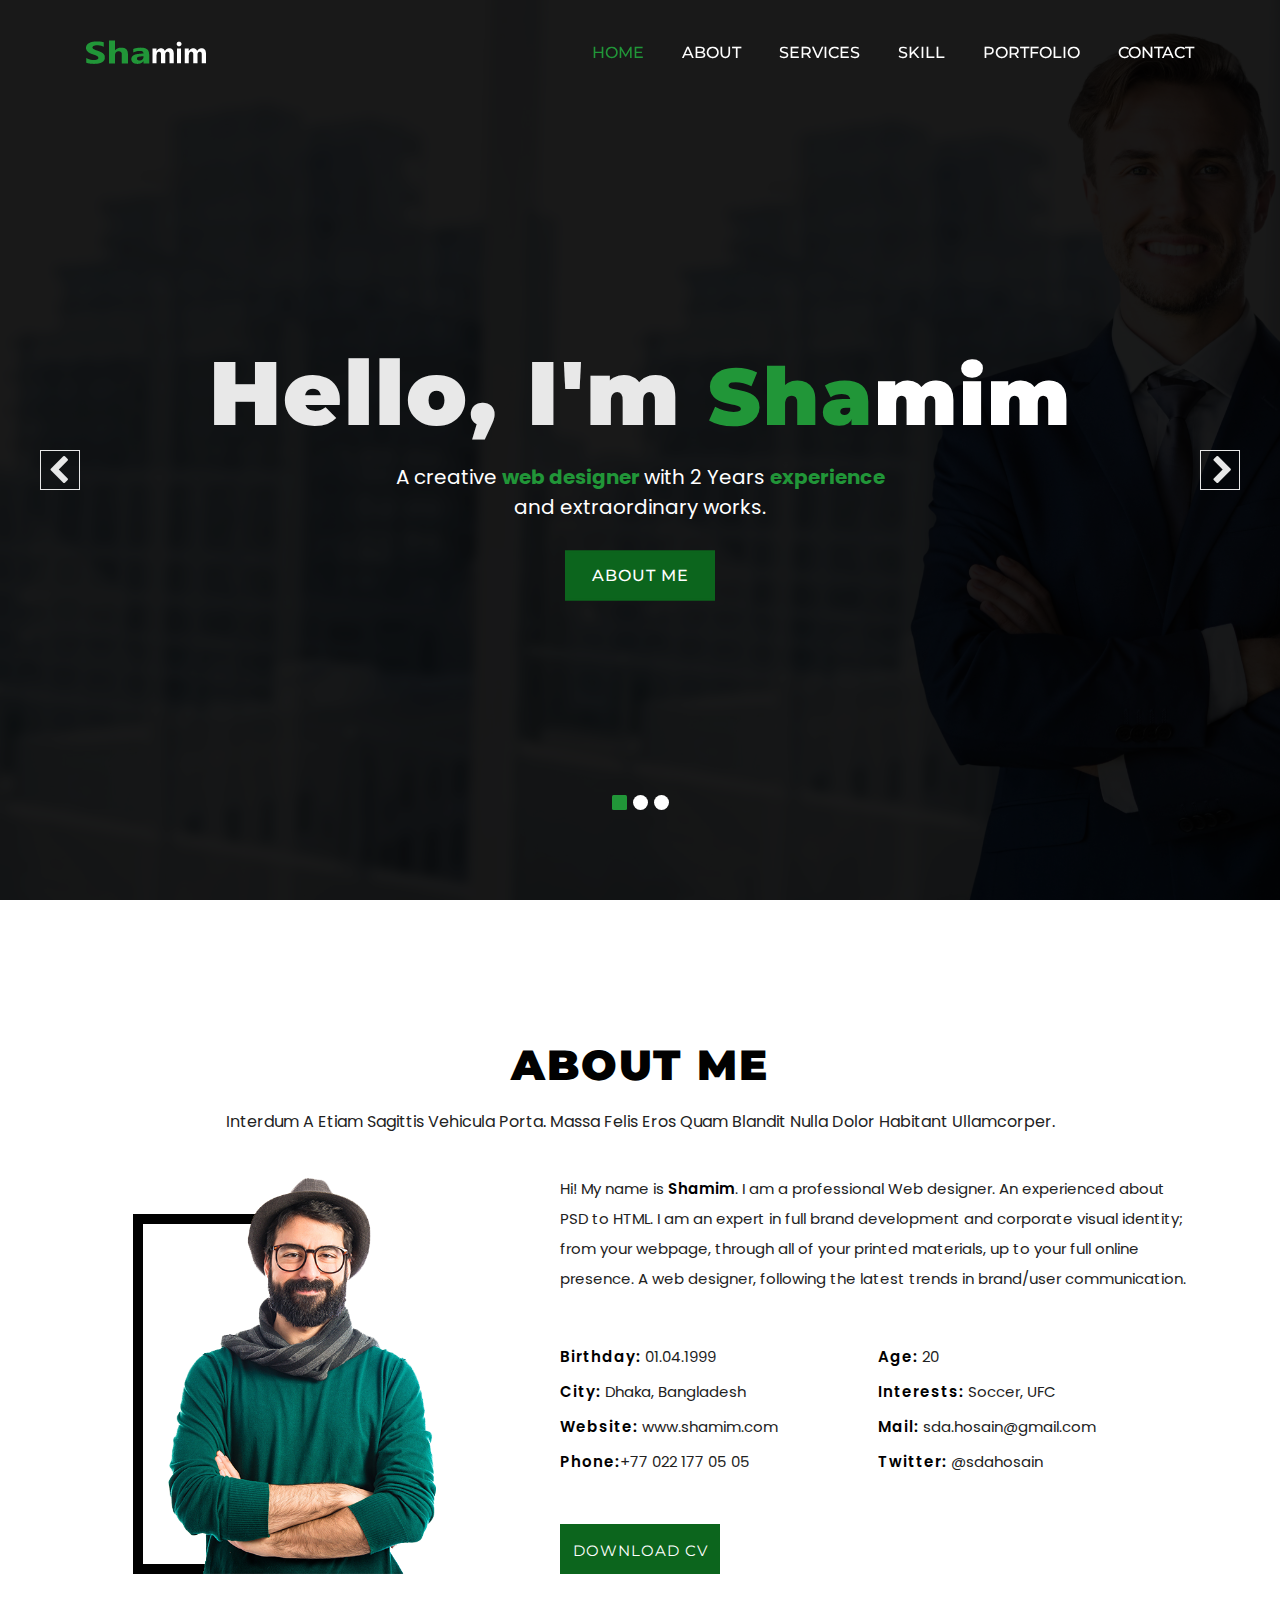
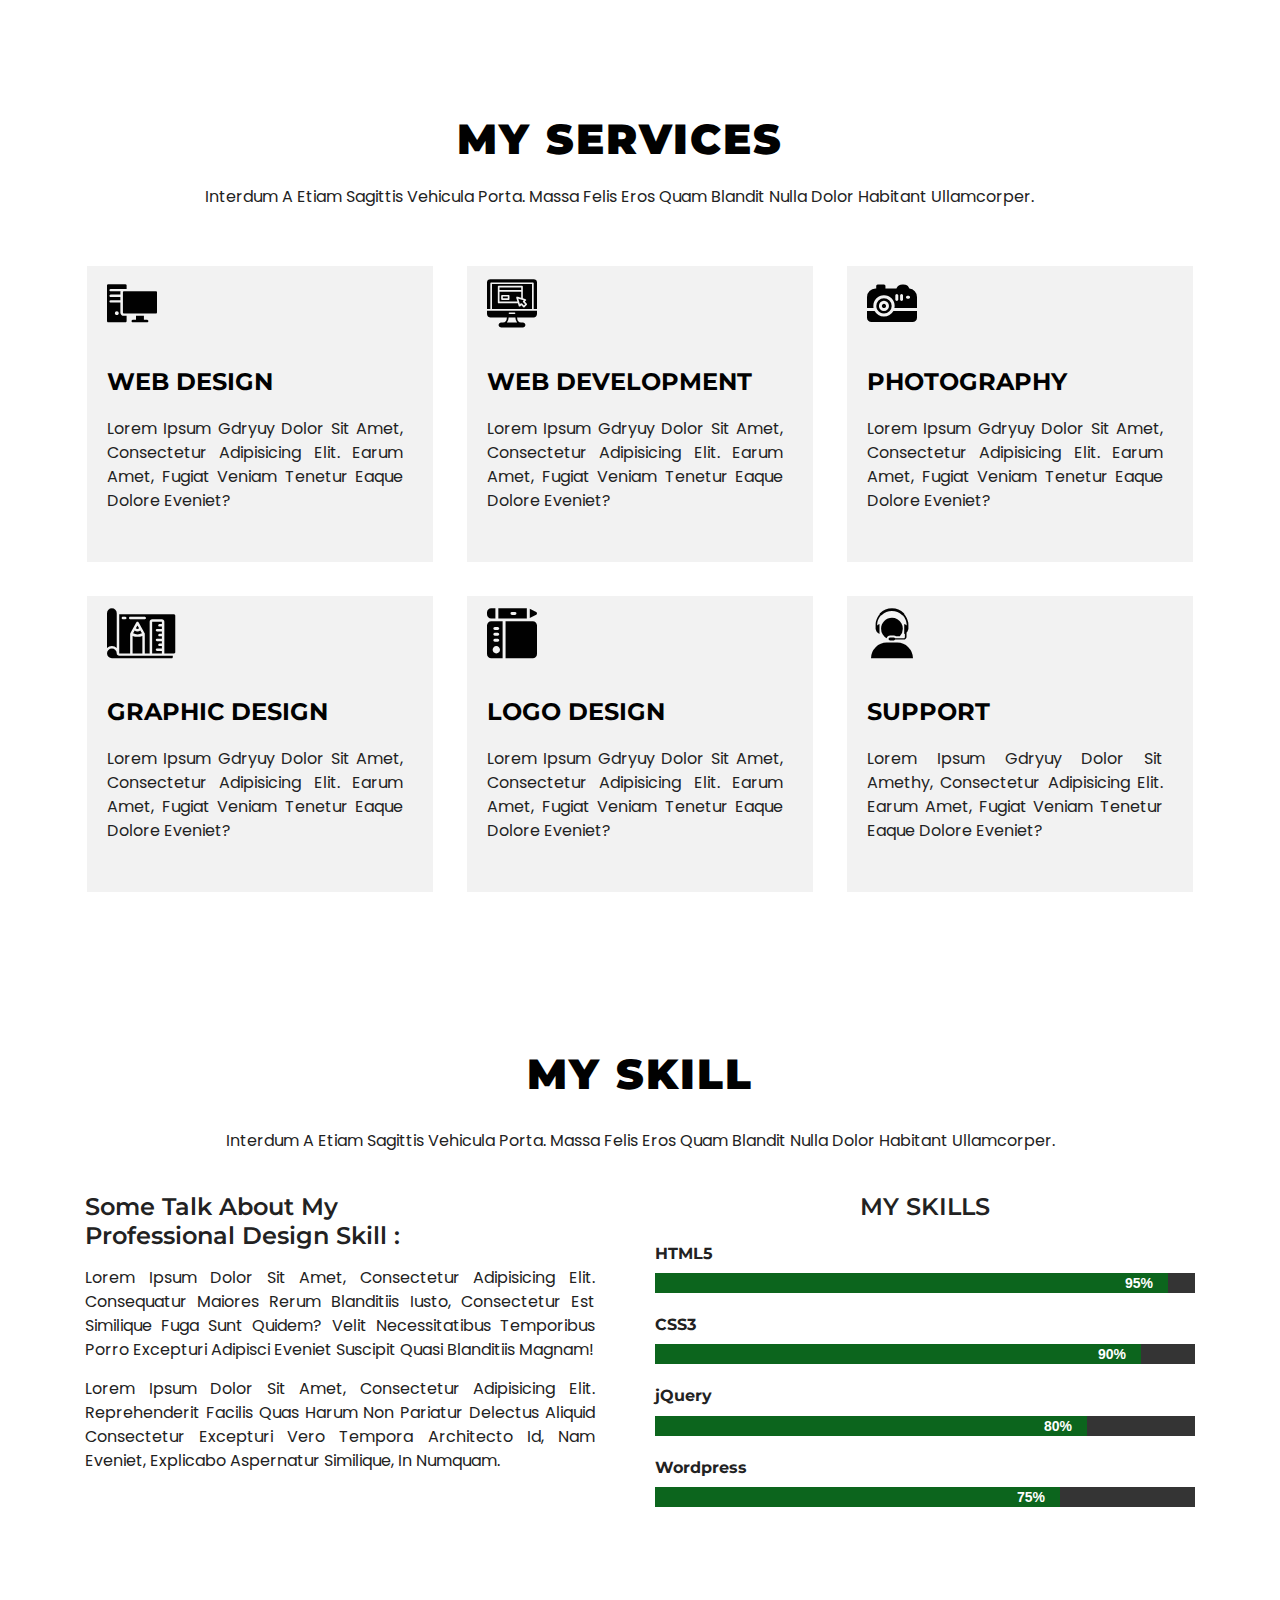
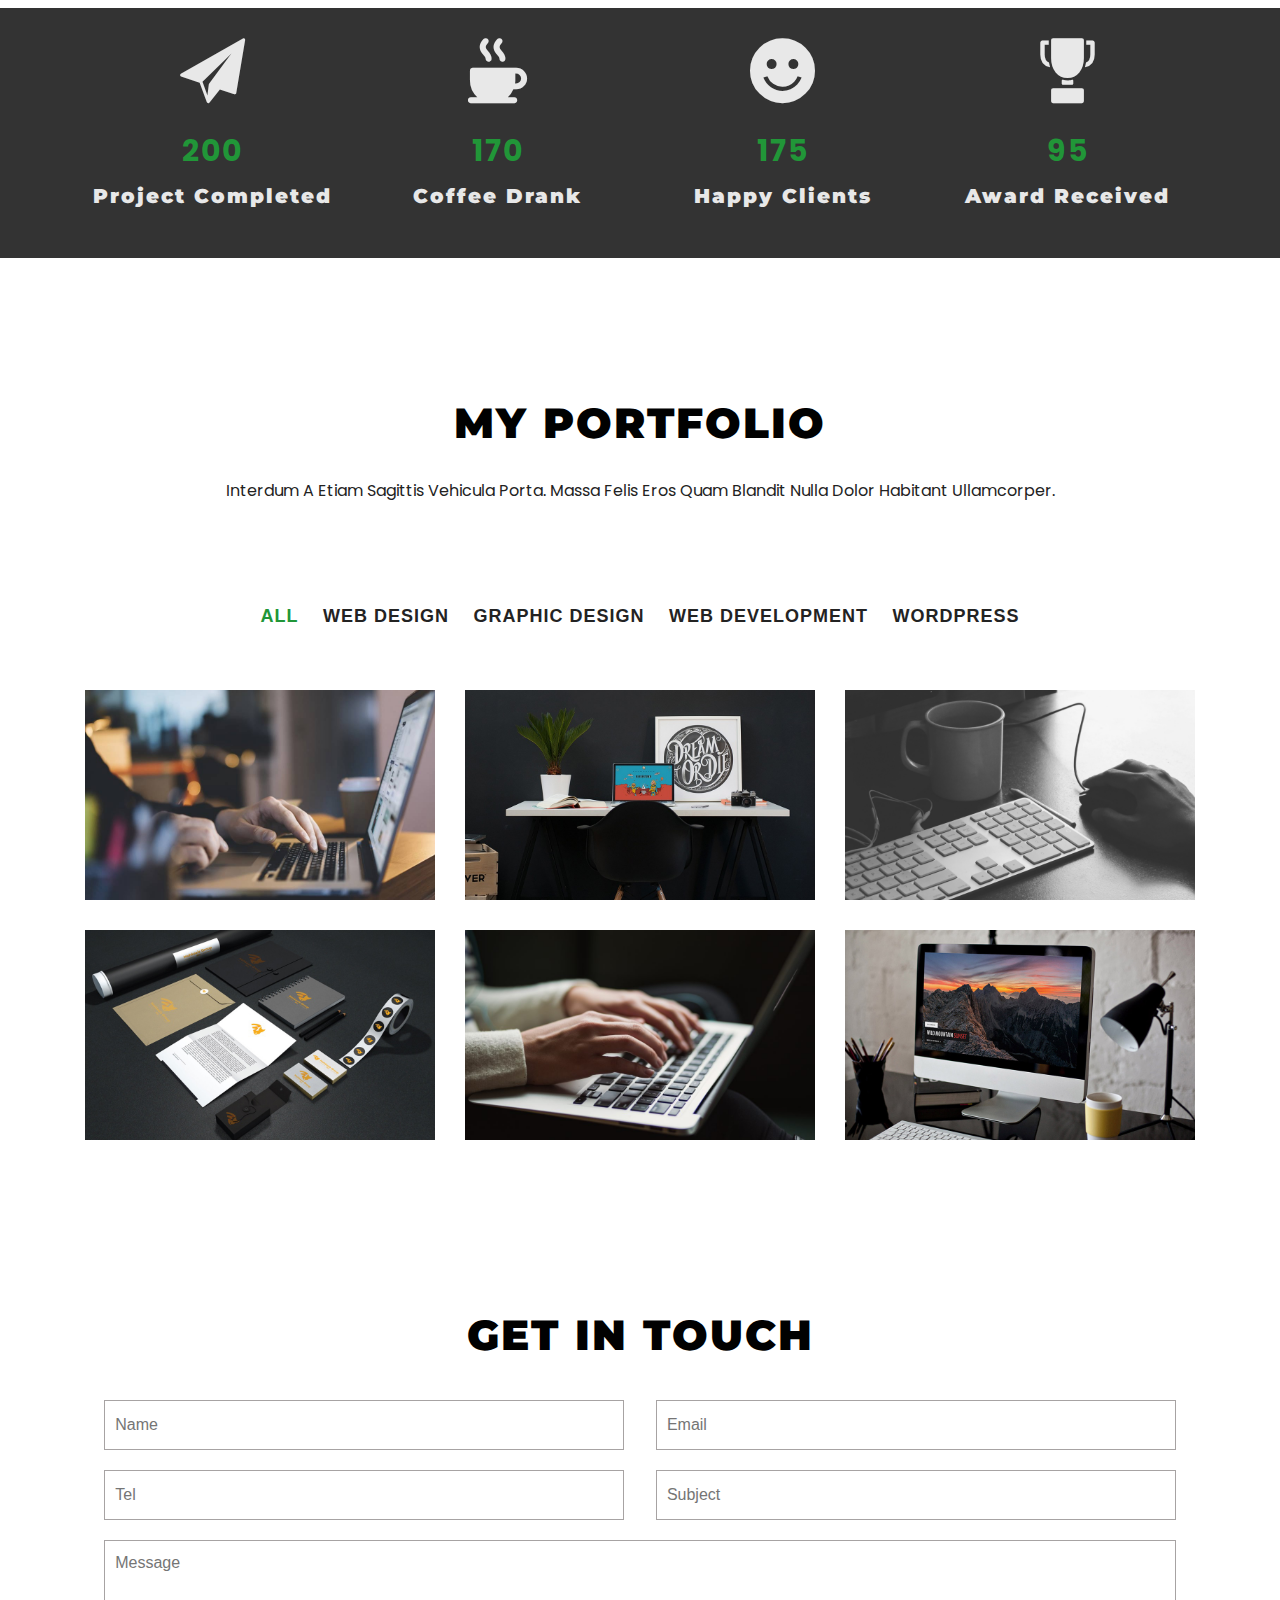
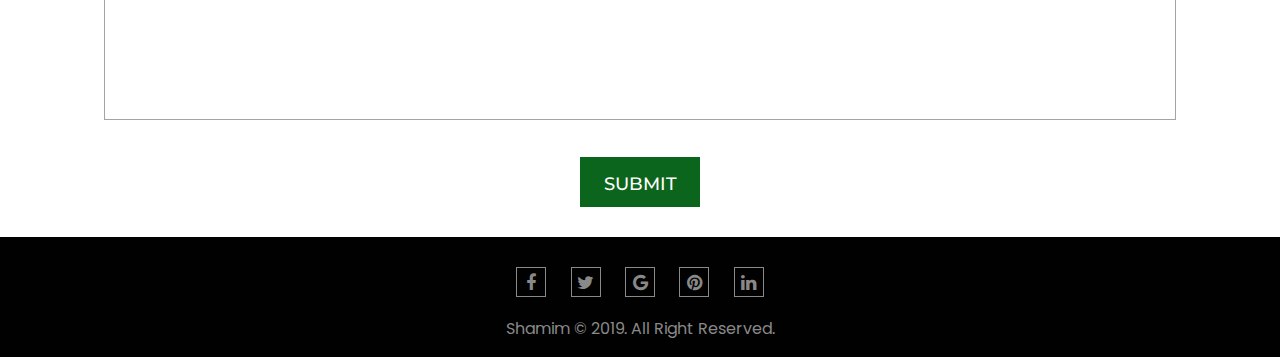
<file: index.html>
<!DOCTYPE html>
<html lang="en">
<head>
    <meta charset="UTF-8">
    <meta name="viewport" content="width=device-width, initial-scale=1, shrink-to-fit=no">
    <title>Shamim - A Personal Portfolio Template</title>
    <link rel="stylesheet" href="css/font-awesome.min.css">
    <link href="https://fonts.googleapis.com/css?family=Montserrat|Poppins:300,400,500,600,700,800,900" rel="stylesheet">
    <link rel="stylesheet" href="css/bootstrap.min.css">
    <link rel="icon" href="images/sectigo_logo_mark_color.png">
    <link rel="stylesheet" href="css/slick.css">
    <link rel="stylesheet" href="fonts/font/flaticon.css">
    <link rel="stylesheet" href="css/animate.min.css">
    <link rel="stylesheet" href="css/style.css">
</head>
<body>
<!-- preloader -->
    <div id="loader">
        <div class="loading"></div>
    </div>
<!-- preloader -->
<!-- header part start here -->
<!-- menu part start here -->
    <header id="home">
       <div class="navigation">
           <div class="container">
               <div class="row">
                   <div class="col-lg-12 col-md-12 col-sm-12 col-12">
                       <div class="menu">
                           <nav class="navbar navbar-expand-lg navbar-light">
                              <a class="navbar-brand" href="file:///E:/Personal%20Portfolio/index.html">
                              <img src="images/logo.png" class="img-fluid" alt=""></a>
                              <button class="navbar-toggler" type="button" data-toggle="collapse" data-target="#navbarNav" aria-controls="navbarNav" aria-expanded="false" aria-label="Toggle navigation">
                                <span class="icon_class fa fa-bars"></span>
                              </button>
                              <div class="collapse navbar-collapse" id="navbarNav">
                                <ul class="navbar-nav ml-auto">
                                  <li class="nav-item active">
                                    <a class="nav-link active" href="#home">Home</a>
                                  </li>
                                  <li class="nav-item">
                                    <a class="nav-link" href="#about">About</a>
                                  </li>
                                  <li class="nav-item">
                                    <a class="nav-link" href="#service">Services</a>
                                  </li>
                                  <li class="nav-item">
                                    <a class="nav-link" href="#skill">Skill</a>
                                  </li>
                                  <li class="nav-item">
                                    <a class="nav-link" href="#portfolio">Portfolio</a>
                                  </li>
                                  <li class="nav-item">
                                    <a class="nav-link" href="#contact">CONTACT</a>
                                  </li>
                                </ul>
                              </div>
                            </nav>
                       </div>
                   </div>
               </div>
           </div>
       </div>
<!--   menu part ends here   -->
<!--   banner part start here  -->
      <div class="banner">
          <div id="carouselExampleIndicators" class="carousel slide" data-ride="carousel">
          <ol class="carousel-indicators">
            <li data-target="#carouselExampleIndicators" data-slide-to="0" class="active"></li>
            <li data-target="#carouselExampleIndicators" data-slide-to="1"></li>
            <li data-target="#carouselExampleIndicators" data-slide-to="2"></li>
          </ol>
          <div class="carousel-inner">
            <a class="carousel-control-prev fa fa-chevron-left" href="#carouselExampleIndicators" role="button" data-slide="prev">
              <span class="sr-only">Previous</span>
            </a>
            <a class="carousel-control-next fa fa-chevron-right" href="#carouselExampleIndicators" role="button" data-slide="next">
              <span class="sr-only">Next</span>
            </a>
            <div class="carousel-item first_bg active">
                <div class="overlay">
                    <div class="container">
                        <div class="row">
                            <div class="col-lg-12 col-md-12 col-sm-12 col-12 text-center animated wow fadeInDown slow">
                                <h2>Hello, I'm<span class="one"> Sha</span><span class="two">mim</span></h2>
                                <p>A creative <span class="one">web designer </span>with 2 Years <span class="one">experience</span>  <br>and extraordinary works.</p>
                                <h3><a href="#about">About Me</a></h3>
                            </div>
                        </div>
                    </div>
                </div>
            </div>
            <div class="carousel-item seceond_bg">
                <div class="overlay">
                    <div class="container">
                        <div class="row">
                            <div class="col-lg-12 col-md-12 col-sm-12 col-12 text-center animated wow fadeInDown slow">
                                <h2>Hello, I'm<span class="one"> Sha</span><span class="two">mim</span></h2>
                                <p>A creative <span class="one">web designer </span>with 2 Years <span class="one">experience</span> <br>and extraordinary works.</p>
                                <h3><a href="#about">About Me</a></h3>
                            </div>
                        </div>
                    </div>
                </div>
            </div>
            <div class="carousel-item third_bg">
                <div class="overlay">
                    <div class="container">
                        <div class="row">
                            <div class="col-lg-12 col-md-12 col-sm-12 col-12 text-center animated wow fadeInDown slow">
                                <h2>Hello, I'm<span class="one"> Sha</span><span class="two">mim</span></h2>
                                <p>A creative <span class="one">web designer </span>with 2 Years <span class="one">experience</span> <br>and extraordinary works.</p>
                                <h3><a href="#about">About Me</a></h3>
                            </div>
                        </div>
                    </div>
                </div>
            </div>
          </div>
        </div>
      </div>
   </header>
<!--   banner part ends here  -->
<!--   about part start here   -->
    <section id="about">
        <div class="container">
            <div class="row">
               <div class="col-lg-12 col-md-12 col-sm-12 col-12 text-center about_name">
                    <h2>About Me</h2>
                    <p>Interdum a etiam sagittis vehicula porta. Massa felis eros quam blandit nulla dolor habitant Ullamcorper.</p>
                </div>
                <div class="col-lg-5 col-md-12 col-sm-12 col-12">
                    <div class="about_image text-center">
                        <img src="images/22.png" class="img-fluid" alt="">
                    </div>
                </div>
                <div class="col-lg-7 col-md-12 col-sm-12 col-12">
                    <div class="about_content">
                        <div class="about_describe">
                            <p>Hi! My name is <span>Shamim</span>. I am a professional Web designer. An experienced about PSD to HTML. I am an expert in full brand development and corporate visual identity; from your webpage, through all of your printed materials, up to your full online presence. A web designer, following the latest trends in brand/user communication.</p>
                        </div>
                        <div class="about_address">
                            <div class="address_one">
                                <ul>
                                    <li><span>Birthday:</span> 01.04.1999</li>
                                    <li><span>City:</span> Dhaka, Bangladesh</li>
                                    <li><span>Website:</span> www.shamim.com</li>
                                    <li><span>Phone:</span>+77 022 177 05 05</li>
                                </ul>
                            </div>
                            <div class="address_two">
                                <ul>
                                    <li><span>Age:</span> 20</li>
                                    <li><span>Interests:</span> Soccer, UFC</li>
                                    <li><span>Mail:</span> sda.hosain@gmail.com</li>
                                    <li><span>Twitter:</span> @sdahosain</li>
                                </ul>
                            </div>
                        </div>
                        <div class="about_cv">
                            <div class="cariculum text-center">
                                <h1>Download CV</h1>
                            </div>
                        </div>
                    </div>
                </div>
            </div>
        </div>
    </section>
<!--   about part ends here   -->
<!--   services part start here  -->
    <section id="service">
            <div class="container">
                <div class="row">
                    <div class="top">
                        <div class="col-lg-12 col-md-12 col-sm-12 col-12 text-center">
                            <h2>My Services</h2>
                            <p>Interdum a etiam sagittis vehicula porta. Massa felis eros quam blandit nulla dolor habitant Ullamcorper.</p>
                        </div>
                    </div>
                </div>
                    <div class="service_div">
                        <div class="row">
                            <div class="col-lg-4 col-md-4 col-sm-6 col-12 p-0">
                                <div class="service_images">
                                    <i class="flaticon-pc"></i>
                                    <h3>Web Design</h3>
                                    <p class="text-justify">Lorem ipsum gdryuy dolor sit amet, consectetur adipisicing elit. Earum amet, fugiat veniam tenetur eaque dolore eveniet?</p>
                                </div>
                            </div>
                            <div class="col-lg-4 col-md-4 col-sm-6 col-12 p-0">
                                <div class="service_images">
                                    <i class="flaticon-monitor"></i>
                                    <h3>Web Development</h3>
                                    <p class="text-justify">Lorem ipsum gdryuy dolor sit amet, consectetur adipisicing elit. Earum amet, fugiat veniam tenetur eaque dolore eveniet?</p>
                                </div>
                            </div>
                            <div class="col-lg-4 col-md-4 col-sm-6 col-12 p-0">
                                <div class="service_images">
                                    <i class="flaticon-camera"></i>
                                    <h3>Photography</h3>
                                    <p class="text-justify">Lorem ipsum gdryuy dolor sit amet, consectetur adipisicing elit. Earum amet, fugiat veniam tenetur eaque dolore eveniet?</p>
                                </div>
                            </div>
                            <div class="col-lg-4 col-md-4 col-sm-6 col-12 p-0">
                                <div class="service_images">
                                    <i class="flaticon-blueprint"></i>
                                    <h3>Graphic Design</h3>
                                    <p class="text-justify">Lorem ipsum gdryuy dolor sit amet, consectetur adipisicing elit. Earum amet, fugiat veniam tenetur eaque dolore eveniet?</p>
                                </div>
                            </div>
                            <div class="col-lg-4 col-md-4 col-sm-6 col-12 p-0">
                                <div class="service_images">
                                    <i class="flaticon-wacom"></i>
                                    <h3>Logo Design</h3>
                                    <p class="text-justify">Lorem ipsum gdryuy dolor sit amet, consectetur adipisicing elit. Earum amet, fugiat veniam tenetur eaque dolore eveniet?</p>
                                </div>
                            </div>
                            <div class="col-lg-4 col-md-4 col-sm-6 col-12 p-0">
                                <div class="service_images">
                                    <i class="flaticon-support"></i>
                                    <h3>Support</h3>
                                    <p class="text-justify">Lorem ipsum gdryuy dolor sit amethy, consectetur adipisicing elit. Earum amet, fugiat veniam tenetur eaque dolore eveniet?</p>
                                </div>
                            </div>
                        </div>
                    </div>
                </div>
    </section>
<!--   services part ends here  -->
<!--   skill part start here  -->
    <section id="skill">
        <div class="container">
          <div class="row">
              <div class="col-lg-12 col-md-12 col-sm-12 col-12 text-center">
                  <div class="skill_text">
                      <h2>My Skill</h2>
                      <p>Interdum a etiam sagittis vehicula porta. Massa felis eros quam blandit nulla dolor habitant Ullamcorper.</p>
                  </div>
              </div>
              <div class="col-lg-6 col-md-6 col-sm-6 col-12">
                  <div class="skill_content">
                      <h3>Some talk about my <br> professional design skill :</h3>
                      <p class="text-justify">Lorem ipsum dolor sit amet, consectetur adipisicing elit. Consequatur maiores rerum blanditiis iusto, consectetur est similique fuga sunt quidem? Velit necessitatibus temporibus porro excepturi adipisci eveniet suscipit quasi blanditiis magnam!</p>
                      <p class="text-justify">Lorem ipsum dolor sit amet, consectetur adipisicing elit. Reprehenderit facilis quas harum non pariatur delectus aliquid consectetur excepturi vero tempora architecto id, nam eveniet, explicabo aspernatur similique, in numquam.</p>
                  </div>
              </div>
              <div class="col-lg-6 col-md-6 col-sm-6 col-12">
                  <div class="my_skill">
                      <div id="SkillBox">
                      <h3 class="text-center">My Skills</h3>
                      <h1>HTML5</h1>
                      <div class="SkillBar">
                        <div id="Skill-HTML"> 
                          <span class="PercentText ">95%</span>
                        </div>
                      </div>
                        <h1>CSS3</h1>
                      <div class="SkillBar">
                        <div id="Skill-CSS">
                          
                          <span class="PercentText ">90%</span>
                        </div>
                      </div>
                        <h1>jQuery</h1>
                      <div class="SkillBar">
                        <div id="Skill-jQuery">
                          <span class="PercentText ">80%</span>
                        </div>
                      </div>
                        <h1>Wordpress</h1>
                        <div class="SkillBar">
                        <div id="Skill-PHP">
                          <span class="PercentText ">75%</span>
                        </div>
                      </div>
                    </div>
                  </div>
              </div>
          </div>
      </div>
            <div class="counter_bg">
                <div class="overlay">
                    <div class="container">
                        <div class="row">
                            <div class="col-lg-3 col-md-3 col-sm-3 col-6 text-center">
                                <div class="count">
                                   <i class="flaticon-origami"></i>
                                    <h4 class="counter">200</h4>
                                    <h3>Project Completed</h3>
                                </div>
                            </div>
                            <div class="col-lg-3 col-md-3 col-sm-3 col-6 text-center">
                                <div class="count">
                                    <i class="flaticon-coffee"></i>
                                    <h4 class="counter">170</h4>
                                    <h3>Coffee Drank</h3>
                                </div>
                            </div>
                            <div class="col-lg-3 col-md-3 col-sm-3 col-6 text-center">
                                <div class="count">
                                  <i class="flaticon-smiley"></i>
                                    <h4 class="counter">175</h4>
                                    <h3>Happy Clients</h3>
                                </div>
                            </div>
                            <div class="col-lg-3 col-md-3 col-sm-3 col-6 text-center">
                                <div class="count">
                                   <i class="flaticon-trophy"></i>
                                    <h4 class="counter">95</h4>
                                    <h3>Award Received</h3>
                                </div>
                            </div>
                        </div>
                    </div>
                </div>
            </div>
    </section>
<!--   skill part ends here  -->
<!--   portfolio part start here  -->
    <section id="portfolio">
      <div class="container">
          <div class="row">
              <div class="col-lg-12 col-md-12 col-sm-12 col-12 text-center">
                  <h2>My portfolio</h2>
                  <p>Interdum a etiam sagittis vehicula porta. Massa felis eros quam blandit nulla dolor habitant Ullamcorper.</p>
              </div>
          </div>
      </div>
       <div class="buttons">
        <button type="button" class="content_one active" data-filter="all">All</button>
        <button type="button" class="content_two" data-filter=".w-des">Web Design</button>
        <button type="button" class="content_three" data-filter=".g-des">Graphic Design</button>
        <button type="button" class="content_four" data-filter=".w-dev">Web Development</button>
        <button type="button" class="content_five" data-filter=".w-word">Wordpress</button>
       </div>
        <div class="container">
            <div class="row">
                <div class="col-lg-4 col-md-4 col-sm-6 col-12 mix w-des w-word">
                    <div class="filter_overlay">
                        <img src="images/7.jpg" class="img-fluid" alt="image">
                        <div class="overlay text-center">
                            <a href="#"><i class="fa fa-plus"></i></a>
                            <h3>Web Development, Wordpress</h3>
                        </div>
                    </div>
                </div>
                <div class="col-lg-4 col-md-4 col-sm-6 col-12 mix g-des w-word">
                    <div class="filter_overlay">
                        <img src="images/6.jpg" class="img-fluid" alt="image">
                        <div class="overlay text-center">
                            <a href="#"><i class="fa fa-plus"></i></a>
                            <h3>Web Design, Wordpress</h3>
                        </div>
                    </div>
                </div>
                <div class="col-lg-4 col-md-4 col-sm-6 col-12 mix w-dev w-des">
                    <div class="filter_overlay">
                        <img src="images/5.jpg" class="img-fluid" alt="image">
                        <div class="overlay text-center">
                            <a href="#"><i class="fa fa-plus"></i></a>
                            <h3>Web Development, Web Design</h3>
                        </div>
                    </div>
                </div>
                <div class="col-lg-4 col-md-4 col-sm-6 col-12 mix w-word g-des">
                    <div class="filter_overlay">
                        <img src="images/3.jpg" class="img-fluid" alt="image">
                        <div class="overlay text-center">
                            <a href="#"><i class="fa fa-plus"></i></a>
                            <h3>Wordpress, Graphic Design</h3>
                        </div>
                    </div>
                </div>
                <div class="col-lg-4 col-md-4 col-sm-6 col-12 mix w-des w-dev">
                    <div class="filter_overlay">
                        <img src="images/4.jpg" class="img-fluid" alt="image">
                        <div class="overlay text-center">
                            <a href="#"><i class="fa fa-plus"></i></a>
                            <h3>Web Design, Web Development</h3>
                        </div>
                    </div>
                </div>
                <div class="col-lg-4 col-md-4 col-sm-6 col-12 mix g-des w-des w-word">
                    <div class="filter_overlay">
                        <img src="images/2.jpg" class="img-fluid" alt="image">
                        <div class="overlay text-center">
                            <a href="#"><i class="fa fa-plus"></i></a>
                            <h3>Graphic Design, Web Design, Wordpress</h3>
                        </div>
                    </div>
                </div>
            </div>
        </div>
    </section>
<!--   portfolio part ends here  -->
<!--   contact part start here  -->
    <section id="contact">
        <div class="container">
            <div class="row">    
                <div class="col-lg-12 col-md-12 col-sm-12 col-12 text-center">
                    <div class="contact_text">
                        <h2>get in touch</h2>
                    </div>
                </div>
                <div class="form_part">
                    <form action="" method="">
                        <div class="form_left">
                            <input type="text" placeholder="Name" required>
                        </div>
                        <div class="form_right">
                            <input type="email" placeholder="Email" required>
                        </div>
                        <div class="form_left">
                            <input type="number" placeholder="Tel" required>
                        </div>
                        <div class="form_right">
                            <input type="text" placeholder="Subject" required>
                        </div>
                        <div class="form_all">
                            <textarea placeholder="Message"></textarea>
                        </div>
                        <div class="submit-button">
                        <button>Submit</button>
                        </div>
                    </form>
                </div>
            </div>
        </div>
    </section>
<!--   contact part ends here  -->
<!--   footer part start here  -->
    <section id="footer">
        <div class="contact_icon">
            <div class="container">
                <div class="row">
                    <div class="col-lg-12 col-md-12 col-sm-12 col-12 text-center">
                        <div class="icon">
                            <a href="#"><i class="fa fa-facebook"></i></a>
                            <a href="#"><i class="fa fa-twitter"></i></a>
                            <a href="#"><i class="fa fa-google"></i></a>
                            <a href="#"><i class="fa fa-pinterest"></i></a>
                            <a href="#"><i class="fa fa-linkedin"></i></a>
                            <p>Shamim © 2019. All Right Reserved.</p>
                        </div>
                    </div>
                </div>
            </div>
        </div>
</section>
<!--   footer part ends here  -->
<!--   top_button part start here  -->
    <span class="top_to"><i class="fa fa-arrow-up" aria-hidden="true"></i></span>
<!--   top_button part ends here  -->   
    
    <script src="js/jquery-1.12.4.min.js"></script>
    <script src="js/bootstrap.min.js"></script>
    <script src="js/slick.min.js"></script>
    <script src="js/mixitup.min.js"></script>
    <script src="js/waypoints.min.js"></script>
    <script src="js/jquery.counterup.min.js"></script>
    <script src="js/wow.min.js"></script>
    <script src="js/custom.js"></script>
</body>
</html>
</file>
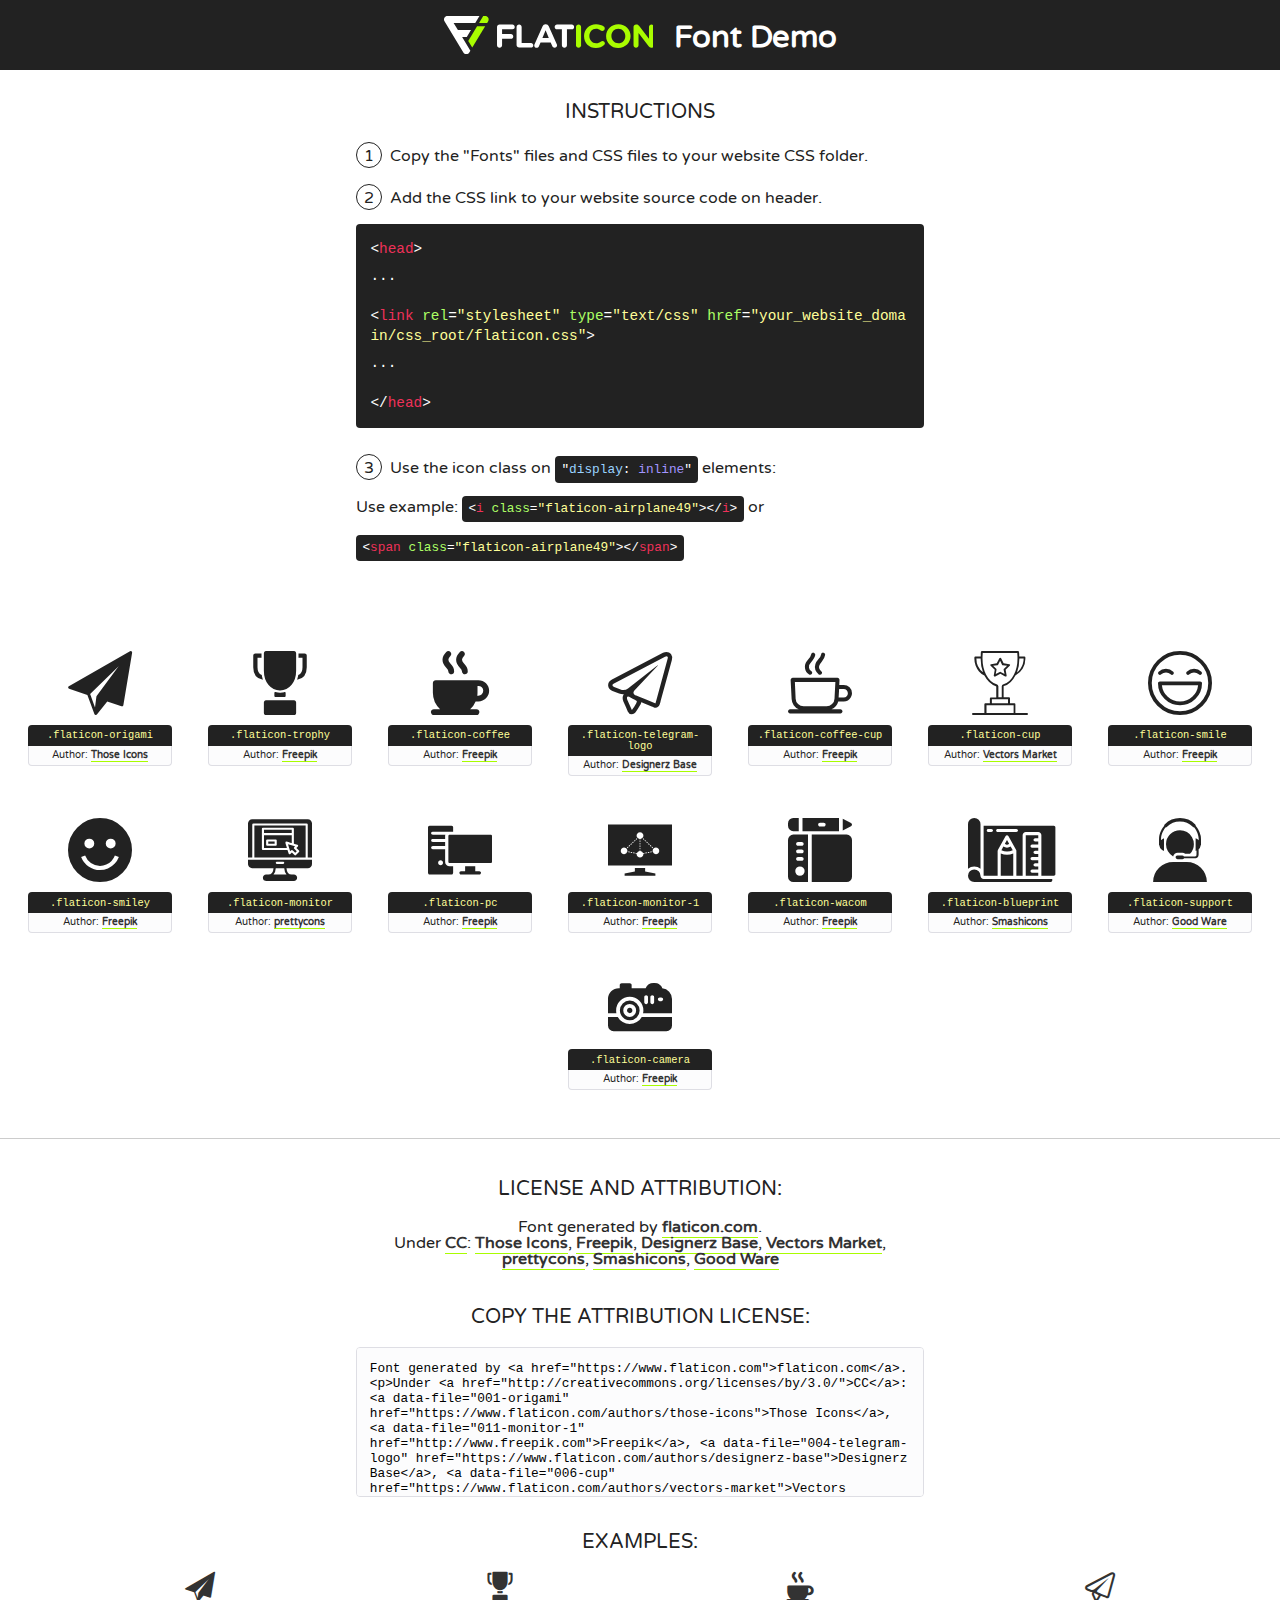
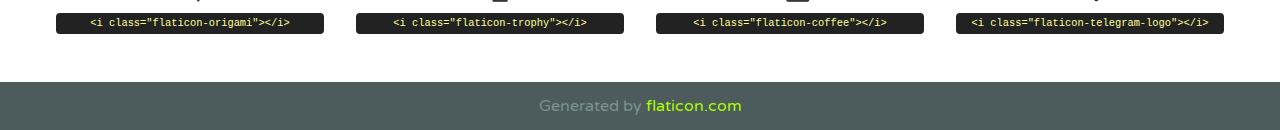
<file: fonts/font/flaticon.html>
<!DOCTYPE html>
<!--
  Flaticon icon font: Flaticon
  Creation date: 09/04/2019 08:56
-->
<html>
<!DOCTYPE html>
<html>

<head>
    <title>Flaticon WebFont</title>
    <link href="http://fonts.googleapis.com/css?family=Varela+Round" rel="stylesheet" type="text/css" />
    <link rel="stylesheet" type="text/css" href="flaticon.css">
    <meta charset="UTF-8">
    <style>
    html, body, div, span, applet, object, iframe,
    h1, h2, h3, h4, h5, h6, p, blockquote, pre,
    a, abbr, acronym, address, big, cite, code,
    del, dfn, em, img, ins, kbd, q, s, samp,
    small, strike, strong, sub, sup, tt, var,
    b, u, i, center,
    dl, dt, dd, ol, ul, li,
    fieldset, form, label, legend,
    table, caption, tbody, tfoot, thead, tr, th, td,
    article, aside, canvas, details, embed, 
    figure, figcaption, footer, header, hgroup, 
    menu, nav, output, ruby, section, summary,
    time, mark, audio, video {
        margin: 0;
        padding: 0;
        border: 0;
        font-size: 100%;
        font: inherit;
        vertical-align: baseline;
    }
    /* HTML5 display-role reset for older browsers */
    article, aside, details, figcaption, figure, 
    footer, header, hgroup, menu, nav, section {
        display: block;
    }
    body {
        line-height: 1;
    }
    ol, ul {
        list-style: none;
    }
    blockquote, q {
        quotes: none;
    }
    blockquote:before, blockquote:after,
    q:before, q:after {
        content: '';
        content: none;
    }
    table {
        border-collapse: collapse;
        border-spacing: 0;
    }
    body {
        font-family: 'Varela Round', Helvetica, Arial, sans-serif;
        font-size: 16px;
        color: #222;
    }
    a {
        color: #333;
        border-bottom: 1px solid #a9fd00;
        font-weight: bold;
        text-decoration: none;
    }
    * {
        -moz-box-sizing: border-box;
        -webkit-box-sizing: border-box;
        box-sizing: border-box;
        margin: 0;
        padding: 0;
    }
    [class^="flaticon-"]:before, [class*=" flaticon-"]:before, [class^="flaticon-"]:after, [class*=" flaticon-"]:after {
        font-family: Flaticon;
        font-size: 30px;
        font-style: normal;
        margin-left: 20px;
        color: #333;
    }
    .wrapper {
        max-width: 600px;
        margin: auto;
        padding: 0 1em;
    }
    .title {
        font-size: 1.25em;
        text-align: center;
        margin-bottom: 1em;
        text-transform: uppercase;
    }
    header {
        text-align: center;
        background-color: #222;
        color: #fff;
        padding: 1em;
    }
    header .logo {
        width: 210px;
        height: 38px;
        display: inline-block;
        vertical-align: middle;
        margin-right: 1em;
        border: none;
    }
    header strong {
        font-size: 1.95em;
        font-weight: bold;
        vertical-align: middle;
        margin-top: 5px;
        display: inline-block;
    }
    .demo {
        margin: 2em auto;
        line-height: 1.25em;
    }
    .demo ul li {
        margin-bottom: 1em;
    }
    .demo ul li .num {
        color: #222;
        border-radius: 20px;
        display: inline-block;
        width: 26px;
        padding: 3px;
        height: 26px;
        text-align: center;
        margin-right: 0.5em;
        border: 1px solid #222;
    }
    .demo ul li code {
        background-color: #222;
        border-radius: 4px;
        padding: 0.25em 0.5em;
        display: inline-block;
        color: #fff;
        font-family: Consolas,Monaco,Lucida Console,Liberation Mono,DejaVu Sans Mono,Bitstream Vera Sans Mono,Courier New, monospace;
        font-weight: lighter;
        margin-top: 1em;
        font-size: 0.8em;
        word-break: break-all;
    }
    .demo ul li code.big {
        padding: 1em;
        font-size: 0.9em;
    }
    .demo ul li code .red {
        color: #EF3159;
    }
    .demo ul li code .green {
        color: #ACFF65;
    }
    .demo ul li code .yellow {
        color: #FFFF99;
    }
    .demo ul li code .blue {
        color: #99D3FF;
    }
    .demo ul li code .purple {
        color: #A295FF;
    }
    .demo ul li code .dots {
        margin-top: 0.5em;
        display: block;
    }
    #glyphs {
        border-bottom: 1px solid #ccc;
        padding: 2em 0;
        text-align: center;
    }
    .glyph {
        display: inline-block;
        width: 9em;
        margin: 1em;
        text-align: center;
        vertical-align: top;
        background: #FFF;
    }
    .glyph .glyph-icon {
        padding: 10px;
        display: block;
        font-family:"Flaticon";
        font-size: 64px;
        line-height: 1;
    }
    .glyph .glyph-icon:before {
        font-size: 64px;
        color: #222;
        margin-left: 0;
    }
    .class-name {
        font-size: 0.65em;
        background-color: #222;
        color: #fff;
        border-radius: 4px 4px 0 0;
        padding: 0.5em;
        color: #FFFF99;
        font-family: Consolas,Monaco,Lucida Console,Liberation Mono,DejaVu Sans Mono,Bitstream Vera Sans Mono,Courier New, monospace;
    }
    .author-name {
        font-size: 0.6em;
        background-color: #fcfcfd;
        border: 1px solid #DEDEE4;
        border-top: 0;
        border-radius: 0 0 4px 4px;
        padding: 0.5em;
    }
    .class-name:last-child {
        font-size: 10px;
        color:#888;
    }
    .class-name:last-child a {
        font-size: 10px;
        color:#555;
    }
    .class-name:last-child a:hover {
        color:#a9fd00;
    }
    .glyph > input {
        display: block;
        width: 100px;
        margin: 5px auto;
        text-align: center;
        font-size: 12px;
        cursor: text;
    }
    .glyph > input.icon-input {
        font-family:"Flaticon";
        font-size: 16px;
        margin-bottom: 10px;
    }
    .attribution .title {
        margin-top: 2em;
    }
    .attribution textarea {
        background-color: #fcfcfd;
        padding: 1em;
        border: none;
        box-shadow: none;
        border: 1px solid #DEDEE4;
        border-radius: 4px;
        resize: none;
        width: 100%;
        height: 150px;
        font-size: 0.8em;
        font-family: Consolas,Monaco,Lucida Console,Liberation Mono,DejaVu Sans Mono,Bitstream Vera Sans Mono,Courier New, monospace;
        -webkit-appearance: none;
    }
    .iconsuse {
        margin: 2em auto;
        text-align: center;
        max-width: 1200px;
    }
    .iconsuse:after {
        content: '';
        display: table;
        clear: both;
    }
    .iconsuse .image {
        float: left;
        width: 25%;
        padding: 0 1em;
    }
    .iconsuse .image p {
        margin-bottom: 1em;
    }
    .iconsuse .image span {
        display: block;
        font-size: 0.65em;
        background-color: #222;
        color: #fff;
        border-radius: 4px;
        padding: 0.5em;
        color: #FFFF99;
        margin-top: 1em;
        font-family: Consolas,Monaco,Lucida Console,Liberation Mono,DejaVu Sans Mono,Bitstream Vera Sans Mono,Courier New, monospace;
    }
    #footer {
        text-align: center;
        background-color: #4C5B5C;
        color: #7c9192;
        padding: 1em;
    }
    #footer a {
        border: none;
        color: #a9fd00;
        font-weight: normal;
    }
    @media (max-width: 960px) {
        .iconsuse .image {
            width: 50%;
        }
    }
    @media (max-width: 560px) {
        .iconsuse .image {
            width: 100%;
        }
    }
    </style>
</head>

<body class="characters-off">

    <header>
        <a href="https://www.flaticon.com" target="_blank" class="logo">
            <svg version="1.1" xmlns="http://www.w3.org/2000/svg" xmlns:xlink="http://www.w3.org/1999/xlink" xmlns:a="http://ns.adobe.com/AdobeSVGViewerExtensions/3.0/" viewBox="0 0 560.875 102.036" enable-background="new 0 0 560.875 102.036" xml:space="preserve">
                <defs>
                </defs>
                <g>
                    <g class="letters">
                        <path fill="#ffffff" d="M141.596,29.675c0-3.777,2.985-6.767,6.764-6.767h34.438c3.426,0,6.15,2.728,6.15,6.15
                        c0,3.43-2.724,6.149-6.15,6.149h-27.674v13.091h23.719c3.429,0,6.151,2.724,6.151,6.15c0,3.43-2.723,6.149-6.151,6.149h-23.719
                        v17.574c0,3.773-2.986,6.761-6.764,6.761c-3.779,0-6.764-2.989-6.764-6.761V29.675z"></path>
                        <path fill="#ffffff" d="M193.844,29.149c0-3.781,2.985-6.767,6.764-6.767c3.776,0,6.763,2.985,6.763,6.767v42.957h25.039
                        c3.426,0,6.149,2.726,6.149,6.153c0,3.425-2.723,6.15-6.149,6.15h-31.802c-3.779,0-6.764-2.986-6.764-6.768V29.149z"></path>
                        <path fill="#ffffff" d="M241.891,75.71l21.438-48.407c1.492-3.341,4.215-5.357,7.906-5.357h0.792
                        c3.686,0,6.323,2.017,7.815,5.357l21.439,48.407c0.436,0.967,0.701,1.845,0.701,2.723c0,3.602-2.809,6.501-6.414,6.501
                        c-3.161,0-5.269-1.845-6.499-4.655l-4.132-9.661h-27.059l-4.301,10.102c-1.144,2.631-3.426,4.214-6.237,4.214
                        c-3.517,0-6.24-2.81-6.24-6.325C241.1,77.64,241.451,76.677,241.891,75.71z M279.932,58.666l-8.521-20.297l-8.526,20.297H279.932
                        z"></path>
                        <path fill="#ffffff" d="M314.864,35.387H301.86c-3.429,0-6.239-2.813-6.239-6.238c0-3.429,2.811-6.24,6.239-6.24h39.533
                        c3.426,0,6.237,2.811,6.237,6.24c0,3.425-2.811,6.238-6.237,6.238h-13.001v42.785c0,3.773-2.99,6.761-6.764,6.761
                        c-3.779,0-6.764-2.989-6.764-6.761V35.387z"></path>
                        <path fill="#A9FD00" d="M352.615,29.149c0-3.781,2.985-6.767,6.767-6.767c3.774,0,6.761,2.985,6.761,6.767v49.024
                        c0,3.773-2.987,6.761-6.761,6.761c-3.781,0-6.767-2.989-6.767-6.761V29.149z"></path>
                        <path fill="#A9FD00" d="M374.132,53.836v-0.179c0-17.481,13.178-31.801,32.065-31.801c9.22,0,15.459,2.458,20.557,6.238
                        c1.402,1.054,2.637,2.985,2.637,5.357c0,3.692-2.985,6.59-6.681,6.59c-1.845,0-3.071-0.702-4.044-1.319
                        c-3.776-2.813-7.729-4.393-12.562-4.393c-10.364,0-17.831,8.611-17.831,19.154v0.173c0,10.542,7.291,19.329,17.831,19.329
                        c5.715,0,9.492-1.756,13.359-4.834c1.049-0.874,2.458-1.491,4.039-1.491c3.429,0,6.325,2.813,6.325,6.236
                        c0,2.106-1.056,3.78-2.282,4.834c-5.539,4.834-12.036,7.733-21.878,7.733C387.572,85.464,374.132,71.493,374.132,53.836z"></path>
                        <path fill="#A9FD00" d="M433.009,53.836v-0.179c0-17.481,13.79-31.801,32.766-31.801c18.981,0,32.592,14.143,32.592,31.628v0.173
                        c0,17.483-13.785,31.807-32.769,31.807C446.625,85.464,433.009,71.32,433.009,53.836z M484.224,53.836v-0.179
                        c0-10.539-7.725-19.326-18.626-19.326c-10.893,0-18.449,8.611-18.449,19.154v0.173c0,10.542,7.73,19.329,18.626,19.329
                        C476.676,72.986,484.224,64.378,484.224,53.836z"></path>
                        <path fill="#A9FD00" d="M506.233,29.321c0-3.774,2.99-6.763,6.767-6.763h1.401c3.252,0,5.183,1.583,7.029,3.953l26.093,34.265
                        V29.059c0-3.692,2.99-6.677,6.681-6.677c3.683,0,6.671,2.985,6.671,6.677v48.934c0,3.78-2.987,6.765-6.764,6.765h-0.436
                        c-3.257,0-5.188-1.581-7.034-3.953l-27.056-35.492v32.944c0,3.687-2.985,6.676-6.678,6.676c-3.683,0-6.673-2.989-6.673-6.676
                        V29.321z"></path>
                    </g>
                    <g class="insignia">
                        <path fill="#ffffff" d="M48.372,56.137h12.517l11.156-18.537H37.186L25.688,18.539h57.825L94.668,0H9.271
                        C5.925,0,2.842,1.801,1.198,4.716c-1.644,2.907-1.593,6.482,0.134,9.343l50.38,83.501c1.678,2.781,4.689,4.476,7.938,4.476
                        c3.246,0,6.257-1.695,7.935-4.476l2.898-4.804L48.372,56.137z"></path>
                        <g class="i">
                            <path fill="#A9FD00" d="M93.575,18.539h0.031v0.004l21.652,0.004l2.705-4.488c1.727-2.861,1.778-6.436,0.133-9.343
                            C116.454,1.801,113.371,0,110.026,0h-5.294L93.575,18.539z"></path>
                            <polygon fill="#A9FD00" points="88.291,27.356 64.725,66.486 75.519,84.404 109.942,27.356"></polygon>
                        </g>
                    </g>
                </g>
            </svg>
        </a>
        <strong>Font Demo</strong>
    </header>


    <section class="demo wrapper">

        <p class="title">Instructions</p>

        <ul>
            <li>
                <span class="num">1</span>Copy the "Fonts" files and CSS files to your website CSS folder.
            </li>
            <li>
                <span class="num">2</span>Add the CSS link to your website source code on header.
                <code class="big">
                    &lt;<span class="red">head</span>&gt;
                    <br/><span class="dots">...</span>
                    <br/>&lt;<span class="red">link</span> <span class="green">rel</span>=<span class="yellow">"stylesheet"</span> <span class="green">type</span>=<span class="yellow">"text/css"</span> <span class="green">href</span>=<span class="yellow">"your_website_domain/css_root/flaticon.css"</span>&gt;
                    <br/><span class="dots">...</span>
                    <br/>&lt;/<span class="red">head</span>&gt;
                </code>
            </li>

            <li>
                <p>
                    <span class="num">3</span>Use the icon class on <code>"<span class="blue">display</span>:<span class="purple"> inline</span>"</code> elements:
                    <br />
                    Use example: <code>&lt;<span class="red">i</span> <span class="green">class</span>=<span class="yellow">&quot;flaticon-airplane49&quot;</span>&gt;&lt;/<span class="red">i</span>&gt;</code> or <code>&lt;<span class="red">span</span> <span class="green">class</span>=<span class="yellow">&quot;flaticon-airplane49&quot;</span>&gt;&lt;/<span class="red">span</span>&gt;</code>
            </li>
        </ul>

    </section>




   <section id="glyphs">          
    
      
        <div class="glyph"><div class="glyph-icon flaticon-origami"></div>
            <div class="class-name">.flaticon-origami</div>
            <div class="author-name">Author: <a data-file="001-origami" href="https://www.flaticon.com/authors/those-icons">Those Icons</a> </div> 
        </div>        
        
        <div class="glyph"><div class="glyph-icon flaticon-trophy"></div>
            <div class="class-name">.flaticon-trophy</div>
            <div class="author-name">Author: <a data-file="002-trophy" href="http://www.freepik.com">Freepik</a> </div> 
        </div>        
        
        <div class="glyph"><div class="glyph-icon flaticon-coffee"></div>
            <div class="class-name">.flaticon-coffee</div>
            <div class="author-name">Author: <a data-file="003-coffee" href="http://www.freepik.com">Freepik</a> </div> 
        </div>        
        
        <div class="glyph"><div class="glyph-icon flaticon-telegram-logo"></div>
            <div class="class-name">.flaticon-telegram-logo</div>
            <div class="author-name">Author: <a data-file="004-telegram-logo" href="https://www.flaticon.com/authors/designerz-base">Designerz Base</a> </div> 
        </div>        
        
        <div class="glyph"><div class="glyph-icon flaticon-coffee-cup"></div>
            <div class="class-name">.flaticon-coffee-cup</div>
            <div class="author-name">Author: <a data-file="005-coffee-cup" href="http://www.freepik.com">Freepik</a> </div> 
        </div>        
        
        <div class="glyph"><div class="glyph-icon flaticon-cup"></div>
            <div class="class-name">.flaticon-cup</div>
            <div class="author-name">Author: <a data-file="006-cup" href="https://www.flaticon.com/authors/vectors-market">Vectors Market</a> </div> 
        </div>        
        
        <div class="glyph"><div class="glyph-icon flaticon-smile"></div>
            <div class="class-name">.flaticon-smile</div>
            <div class="author-name">Author: <a data-file="007-smile" href="http://www.freepik.com">Freepik</a> </div> 
        </div>        
        
        <div class="glyph"><div class="glyph-icon flaticon-smiley"></div>
            <div class="class-name">.flaticon-smiley</div>
            <div class="author-name">Author: <a data-file="008-smiley" href="http://www.freepik.com">Freepik</a> </div> 
        </div>        
        
        <div class="glyph"><div class="glyph-icon flaticon-monitor"></div>
            <div class="class-name">.flaticon-monitor</div>
            <div class="author-name">Author: <a data-file="009-monitor" href="https://www.flaticon.com/authors/prettycons">prettycons</a> </div> 
        </div>        
        
        <div class="glyph"><div class="glyph-icon flaticon-pc"></div>
            <div class="class-name">.flaticon-pc</div>
            <div class="author-name">Author: <a data-file="010-pc" href="http://www.freepik.com">Freepik</a> </div> 
        </div>        
        
        <div class="glyph"><div class="glyph-icon flaticon-monitor-1"></div>
            <div class="class-name">.flaticon-monitor-1</div>
            <div class="author-name">Author: <a data-file="011-monitor-1" href="http://www.freepik.com">Freepik</a> </div> 
        </div>        
        
        <div class="glyph"><div class="glyph-icon flaticon-wacom"></div>
            <div class="class-name">.flaticon-wacom</div>
            <div class="author-name">Author: <a data-file="012-wacom" href="http://www.freepik.com">Freepik</a> </div> 
        </div>        
        
        <div class="glyph"><div class="glyph-icon flaticon-blueprint"></div>
            <div class="class-name">.flaticon-blueprint</div>
            <div class="author-name">Author: <a data-file="013-blueprint" href="https://www.flaticon.com/authors/smashicons">Smashicons</a> </div> 
        </div>        
        
        <div class="glyph"><div class="glyph-icon flaticon-support"></div>
            <div class="class-name">.flaticon-support</div>
            <div class="author-name">Author: <a data-file="014-support" href="https://www.flaticon.com/authors/good-ware">Good Ware</a> </div> 
        </div>        
        
        <div class="glyph"><div class="glyph-icon flaticon-camera"></div>
            <div class="class-name">.flaticon-camera</div>
            <div class="author-name">Author: <a data-file="015-camera" href="http://www.freepik.com">Freepik</a> </div> 
        </div>        
        

    </section>



    <section class="attribution wrapper"   style="text-align:center;">

      <div class="title">License and attribution:</div><div class="attrDiv">Font generated by <a href="https://www.flaticon.com">flaticon.com</a>. <div><p>Under <a href="http://creativecommons.org/licenses/by/3.0/">CC</a>: <a data-file="001-origami" href="https://www.flaticon.com/authors/those-icons">Those Icons</a>, <a data-file="011-monitor-1" href="http://www.freepik.com">Freepik</a>, <a data-file="004-telegram-logo" href="https://www.flaticon.com/authors/designerz-base">Designerz Base</a>, <a data-file="006-cup" href="https://www.flaticon.com/authors/vectors-market">Vectors Market</a>, <a data-file="009-monitor" href="https://www.flaticon.com/authors/prettycons">prettycons</a>, <a data-file="013-blueprint" href="https://www.flaticon.com/authors/smashicons">Smashicons</a>, <a data-file="014-support" href="https://www.flaticon.com/authors/good-ware">Good Ware</a></p>  </div>
      </div>
      <div class="title">Copy the Attribution License:</div>

    <textarea onclick="this.focus();this.select();">Font generated by &lt;a href=&quot;https://www.flaticon.com&quot;&gt;flaticon.com&lt;/a&gt;. <p>Under <a href="http://creativecommons.org/licenses/by/3.0/">CC</a>: <a data-file="001-origami" href="https://www.flaticon.com/authors/those-icons">Those Icons</a>, <a data-file="011-monitor-1" href="http://www.freepik.com">Freepik</a>, <a data-file="004-telegram-logo" href="https://www.flaticon.com/authors/designerz-base">Designerz Base</a>, <a data-file="006-cup" href="https://www.flaticon.com/authors/vectors-market">Vectors Market</a>, <a data-file="009-monitor" href="https://www.flaticon.com/authors/prettycons">prettycons</a>, <a data-file="013-blueprint" href="https://www.flaticon.com/authors/smashicons">Smashicons</a>, <a data-file="014-support" href="https://www.flaticon.com/authors/good-ware">Good Ware</a></p>  
     </textarea>

    </section>

    <section class="iconsuse">

          <div class="title">Examples:</div>            
             
            <div class="image">
                <p>
                    <i class="glyph-icon flaticon-origami"></i> 
                    <span>&lt;i class=&quot;flaticon-origami&quot;&gt;&lt;/i&gt;</span>
                </p>
            </div>
            
            <div class="image">
                <p>
                    <i class="glyph-icon flaticon-trophy"></i> 
                    <span>&lt;i class=&quot;flaticon-trophy&quot;&gt;&lt;/i&gt;</span>
                </p>
            </div>
            
            <div class="image">
                <p>
                    <i class="glyph-icon flaticon-coffee"></i> 
                    <span>&lt;i class=&quot;flaticon-coffee&quot;&gt;&lt;/i&gt;</span>
                </p>
            </div>
            
            <div class="image">
                <p>
                    <i class="glyph-icon flaticon-telegram-logo"></i> 
                    <span>&lt;i class=&quot;flaticon-telegram-logo&quot;&gt;&lt;/i&gt;</span>
                </p>
            </div>
                       
        </div>
                            
    </section>

<div id="footer">
    <div>Generated by <a href="https://www.flaticon.com">flaticon.com</a>
    </div>
</div>



</body>
</html>
</file>
<file: fonts/font/flaticon.css>
/*
  	Flaticon icon font: Flaticon
  	Creation date: 09/04/2019 08:56
  	*/

@font-face {
  font-family: "Flaticon";
  src: url("./Flaticon.eot");
  src: url("./Flaticon.eot?#iefix") format("embedded-opentype"),
       url("./Flaticon.woff2") format("woff2"),
       url("./Flaticon.woff") format("woff"),
       url("./Flaticon.ttf") format("truetype"),
       url("./Flaticon.svg#Flaticon") format("svg");
  font-weight: normal;
  font-style: normal;
}

@media screen and (-webkit-min-device-pixel-ratio:0) {
  @font-face {
    font-family: "Flaticon";
    src: url("./Flaticon.svg#Flaticon") format("svg");
  }
}

[class^="flaticon-"]:before, [class*=" flaticon-"]:before,
[class^="flaticon-"]:after, [class*=" flaticon-"]:after {   
  font-family: Flaticon;
font-style: normal;
}

.flaticon-origami:before { content: "\f100"; }
.flaticon-trophy:before { content: "\f101"; }
.flaticon-coffee:before { content: "\f102"; }
.flaticon-telegram-logo:before { content: "\f103"; }
.flaticon-coffee-cup:before { content: "\f104"; }
.flaticon-cup:before { content: "\f105"; }
.flaticon-smile:before { content: "\f106"; }
.flaticon-smiley:before { content: "\f107"; }
.flaticon-monitor:before { content: "\f108"; }
.flaticon-pc:before { content: "\f109"; }
.flaticon-monitor-1:before { content: "\f10a"; }
.flaticon-wacom:before { content: "\f10b"; }
.flaticon-blueprint:before { content: "\f10c"; }
.flaticon-support:before { content: "\f10d"; }
.flaticon-camera:before { content: "\f10e"; }
</file>
<file: css/style.css>
*{
    margin: 0;
    padding: 0;
}
ol,ul{
    list-style: none;
}
a,a:hover,a:focus{
    text-decoration: none;
    outline: 0;
}
h1,h2,h3,h4,h5,h6,p,ol,ul,li,figure,figcaption,address{
    margin-top: 0;
    margin-bottom: 0;
}
.clr{
    clear: both;
}
h1,h2,h3{
    font-family: 'Montserrat', sans-serif;
}
h4,h5,h6,p{
    font-family: 'Poppins', sans-serif;
}
.bg{
    background: #333333;
}
h2{
    margin-top: 40px;
    font-weight: 900;
    font-size: 42px;
    color: rgba(1, 1, 1, 1);
    letter-spacing: 2px;
    text-transform: uppercase;
    cursor: pointer;
}
/*  common css  */
/* preloader */
#loader{
  width: 100%;
  height: 100vh;
  position:fixed;
  top: 0;
  left: 0;
  z-index: 9999999999999999999999999;
  overflow: hidden;
  background: rgba(250, 250, 250, 1);
}
#loader .loading{
  position: relative;
  width: 50px;
  height: 50px;
  top: 50%;
  left: 50%;
  transform: translate(-50%,-50%);
  border-radius: 50%;
  border: 8px solid #219638;
}
#loader .loading:before{
  content: "";
  position: absolute;
  width: 50px;
  height: 50px;
  top: -8px;
  left: -8px;
  border-radius: 50%;
  border: 8px solid rgba(255, 255, 255,1);
  border-top: 8px solid transparent;
  border-bottom: 8px solid transparent;
  border-left: 8px solid transparent; 
  animation: rotate 0.8s linear infinite; 
}
@keyframes rotate{
  0%{
    transform:rotate(0deg);
  }
  100%{
    transform:rotate(360deg);
  }
}
/* preloader */
/* menubar part start here */
header .navigation{
    position: absolute;
    top: 20px;
    left: 0;
    height: 50px;
    line-height: 50px;
    z-index: 99999999;
    width: 100%;
    transition: all linear 0.4s;
}
header .navigation.fixed{
    position: fixed;
    top: 0;
    left: 0;
    background: rgba(1, 1, 1, 0.8);
    width: 100%;
    height: 60px;
    line-height: 30px;
    z-index: 999999;
}
#home .menu{
    width: 100%;
    height: 46px;
    line-height: 10px;
    position: absolute;
    content: '';
    left: 0;
    top: 0;
}
#home .menu .navbar-brand{
    font-size: 36px;
    font-weight: 600;
    color: white;
}
#home .menu .navbar-brand span{
    font-size: 38px;
    font-weight: 700;
    color: #219638;
    display: inline-block;
}
#home .menu .navbar .navbar-nav .nav-item .nav-link{
    font-family: 'Montserrat', sans-serif;
    font-size: 16px;
    font-weight: 500;
    color: #fff;
    padding-right: 30px;
    transition: all linear 0.3s;
    position: relative;
    text-transform: uppercase;
}
#home .menu .navbar .navbar-nav .nav-item .nav-link.active{
    color: #219638;
}
#home .menu .navbar .navbar-nav .nav-item .nav-link:hover{
    color: #219638;
}
#home .menu .navbar .navbar-nav .nav-item:last-child .nav-link{
    padding-right: 0px;
}
/* menubar part ends here */
/* banner part start here */
.banner{
    position: relative;
    margin-bottom: 100px;
}
.banner .carousel-control-prev-icon{
    background: none;
}
.carousel-control-prev{
    position: absolute;
    top: 50%;
    transition: all linear 0.3s;
    left: 40px;
    -ms-flex-align: center;
    align-items: center;
    -webkit-box-pack: center;
    -ms-flex-pack: center;
    justify-content: center;
    width: 40px;
    height: 40px;
    line-height: 38px;
    z-index: 9999;
    text-align: center;
    border: 1px solid #e8e8e8;
    font-size: 30px;
    color: #e8e8e8;
    padding-right: 4px;
    text-align: center;
    opacity: 1;
    transition: all linear 0.3s;
}
.carousel-control-next{
    position: absolute;
    top: 50%;
    right: 40px;
    -ms-flex-align: center;
    align-items: center;
    -webkit-box-pack: center;
    -ms-flex-pack: center;
    justify-content: center;
    width: 40px;
    height: 40px;
    line-height: 38px;
    z-index: 9999;
    text-align: center;
    border: 1px solid #e8e8e8;
    font-size: 30px;
    color: #e8e8e8;
    padding-left: 4px;
    text-align: center;
    opacity: 1;
    transition: all linear 0.3s;
}
.banner .carousel-control-prev:hover, .banner .carousel-control-next:hover{
    color: #219638;
    border: 1px solid #219638;
}
.banner .carousel-inner .first_bg{
    background: url(../images/1034.jpg) no-repeat center;
    background-size: cover;
    background-attachment: fixed;
}
.banner .carousel-inner .seceond_bg{
    background: url(../images/126.jpg) no-repeat center;
    background-size: cover;
    background-attachment: fixed;
}
.banner .carousel-inner .third_bg{
    background: url(../images/33.jpg) no-repeat center;
    background-size: cover;
    background-attachment: fixed;
}
.banner .carousel-inner .first_bg .overlay{
    background: rgba(1, 1, 1, 0.9);
    height: 100vh; 
    position: relative;
}
.banner .carousel-inner .seceond_bg .overlay{
    background: rgba(0, 0, 0, 0.9);
    height: 100vh;
    position: relative;
}
.banner .carousel-inner .third_bg .overlay{
    background: rgba(0, 0, 0, 0.9);
    height: 100vh;
    position: relative;
}
.banner .carousel-inner .first_bg .overlay h2{
    font-family: 'Montserrat', sans-serif;
    font-weight: 900;
    font-size: 90px;
    color: #e8e8e8;
    text-transform: capitalize;
    margin-top: -40px;
}
.banner .carousel-inner .seceond_bg .overlay h2{
    font-family: 'Montserrat', sans-serif;
    font-weight: 900;
    font-size: 90px;
    color: #e8e8e8;
    text-transform: capitalize;
    margin-top: -40px;
}
.banner .carousel-inner .third_bg .overlay h2{
    font-family: 'Montserrat', sans-serif;
    font-weight: 900;
    font-size: 90px;
    color: #e8e8e8;
    text-transform: capitalize;
    margin-top: -40px;
}
.banner .carousel-inner .first_bg .overlay p span.one{
    font-weight: 700;
    font-size: 20px;
    color: #219638;
}
.banner .carousel-inner .seceond_bg .overlay p span.one{
    font-weight: 700;
    font-size: 20px;
    color: #219638;
}
.banner .carousel-inner .third_bg .overlay p span.one{
    font-weight: 700;
    font-size: 20px;
    color: #219638;
}
.banner .carousel-inner .first_bg .overlay h2 span.one{
    font-weight: 900;
    font-size: 80px;
    color: #219638;
    text-transform: capitalize;
}
.banner .carousel-inner .seceond_bg .overlay h2 span.one{
    font-weight: 900;
    font-size: 80px;
    color: #219638;
    text-transform: capitalize;
}
.banner .carousel-inner .third_bg .overlay h2 span.one{
    font-weight: 900;
    font-size: 80px;
    color: #219638;
    text-transform: capitalize;
}
.banner .carousel-inner .first_bg .overlay h2 span.two{
    font-weight: 900;
    font-size: 80px;
    color: #fff;
    text-transform: lowercase;
}
.banner .carousel-inner .seceond_bg .overlay h2 span.two{
    font-weight: 900;
    font-size: 80px;
    color: #fff;
    text-transform: lowercase;
}
.banner .carousel-inner .third_bg .overlay h2 span.two{
    font-weight: 900;
    font-size: 80px;
    color: #fff;
    text-transform: lowercase;
}
.banner .carousel-inner .first_bg .overlay p{
    padding-top: 15px;
    font-weight: 400;
    font-size: 20px;
    color: #fff;
}
.banner .carousel-inner .seceond_bg .overlay p{
    padding-top: 15px;
    font-weight: 400;
    font-size: 20px;
    color: #fff;
}
.banner .carousel-inner .third_bg .overlay p{
    padding-top: 15px;
    font-weight: 400;
    font-size: 20px;
    color: #fff;
}
.banner .carousel-indicators li{
     position: relative;
    -webkit-flex: 0;
    -ms-flex: 0 1 auto;
    flex: 0 1 auto;
    width: 15px;
    height: 15px;
    border-radius: 50%;
    margin-right: 3px;
    margin-left: 3px;
    text-indent: -999px;
    background-color: #fff;
    margin-bottom: 50px;
}
.banner .carousel-indicators li.active{
     position: relative;
    -webkit-flex: 0;
    -ms-flex: 0 1 auto;
    flex: 0 1 auto;
    width: 15px;
    height: 15px;
    border-radius: 10%;
    margin-right: 3px;
    margin-left: 3px;
    text-indent: -999px;
    background-color: #219638;
}
.banner .carousel-inner .first_bg .overlay h3 a{
    margin-top: 100px;
    font-weight: 500;
    font-size: 16px;
    background: #0c651d;
    width: 150px;
    height: 50px;
    line-height: 45px;
    letter-spacing: 1px;
    text-align: center;
    color: #fff;
    border: 2px solid #0c651d;
    text-transform: uppercase;
    position: absolute;
    content: '';
    top: 50%;
    left: 50%;
    -webkit-transform: translateX(-50%);
    -moz-transform: translateX(-50%);
    -ms-transform: translateX(-50%);
    -o-transform: translateX(-50%);
    transform: translateX(-50%);
    transition: all linear 0.3s;
}
.banner .carousel-inner .first_bg .overlay h3 a:hover{
    border: 2px solid #219638;
    background: none;
    color: #219638;
}
.banner .carousel-inner .seceond_bg .overlay h3 a{
    margin-top: 100px;
    font-weight: 500;
    font-size: 16px;
    background: #0c651d;
    width: 150px;
    height: 50px;
    letter-spacing: 1px;
    line-height: 45px;
    text-align: center;
    color: #fff;
    border: 2px solid #0c651d;
    text-transform: uppercase;
    position: absolute;
    content: '';
    top: 50%;
    left: 50%;
    -webkit-transform: translateX(-50%);
    -moz-transform: translateX(-50%);
    -ms-transform: translateX(-50%);
    -o-transform: translateX(-50%);
    transform: translateX(-50%);
    transition: all linear 0.3s;
}
.banner .carousel-inner .seceond_bg .overlay h3 a:hover{
    border: 2px solid #219638;
    background: none;
    color: #219638;
}
.banner .carousel-inner .third_bg .overlay h3 a{
    margin-top: 100px;
    font-weight: 500;
    font-size: 16px;
    background: #0c651d;
    width: 150px;
    height: 50px;
    letter-spacing: 1px;
    line-height: 45px;
    text-align: center;
    color: #fff;
    border: 2px solid #0c651d;
    text-transform: uppercase;
    position: absolute;
    content: '';
    top: 50%;
    left: 50%;
    -webkit-transform: translateX(-50%);
    -moz-transform: translateX(-50%);
    -ms-transform: translateX(-50%);
    -o-transform: translateX(-50%);
    transform: translateX(-50%);
    transition: all linear 0.3s;
}
.banner .carousel-inner .third_bg .overlay h3 a:hover{
    border: 2px solid #219638;
    background: none;
    color: #219638;
}
.banner .overlay .container{
    position: absolute;
    content: '';
    top: 50%;
    left: 50%;
    -webkit-transform: translate(-50%, -50%);
    -moz-transform: translate(-50%, -50%);
    -ms-transform: translate(-50%, -50%);
    -o-transform: translate(-50%, -50%);
    transform: translate(-50%, -50%);
}
.banner .carousel-indicators{
    padding-bottom: 30px;
}
/* about part start here */
#about{
    margin-bottom: 100px;
}
#about .about_name p{
    padding-top: 20px;
    padding-left: 120px;
    padding-right: 120px;
    padding-bottom: 40px;
    font-weight: 400;
    font-size: 16px;
    color: #222222;
    text-transform: capitalize;
}
#about .about_image{
    height: 400px;
    position: relative;
}
#about .about_image img{
    width: 350px;
    height: 400px;
}
#about .about_image:before{
    position: absolute;
    content: "";
    width: 40%;
    bottom: 0px;
    top: 10%;
    border: 10px solid rgba(1, 1, 1, 1);
    z-index: -1;
}
#about .about_content{
}
#about .about_content p{
    font-family: 'Poppins', sans-serif;
    font-weight: 400;
    font-size: 15px;
    line-height: 30px;
    color: #222222;
}
#about .about_content span{
    font-weight: 600;
    color: rgba(1, 1, 1, 1);
}
#about .about_address{
    margin-top: 45px;
}
#about .about_address .address_one{
    float: left;
    width: 50%;
    position: relative;
}
#about .about_address .address_one ul li{
    line-height: 35px;
    font-family: 'Poppins', sans-serif;
    font-weight: 400;
    font-size: 15px;
    color: #222222; 
}
#about .about_address .address_one ul li span{
    font-weight: 600;
    color: rgba(1, 1, 1, 1);
    letter-spacing: 1px;
}
#about .about_address .address_two{
    float: left;
    width: 50%;
}
#about .about_address .address_two ul li{
    line-height: 35px;
    font-family: 'Poppins', sans-serif;
    font-weight: 400;
    font-size: 15px;
    color: #222222; 
}
#about .about_address .address_two ul li span{
    font-weight: 600;
    color: rgba(1, 1, 1, 1);
    letter-spacing: 1px;
}
#about .about_cv .cariculum{
    margin-top: 230px;
    width: 160px;
    height: 50px;
    background: #0c651d;
    border: 2px solid #0c651d;
    transition: all linear 0.3s;
}
#about .about_cv h1{
    font-size: 15px;
    color: #ffffff;
    letter-spacing: 1px;
    font-weight: 400;
    line-height: 50px;
    text-transform: uppercase;
    transition: all linear 0.3s;
    cursor: pointer;
}
#about .about_cv .cariculum:hover{
    background: none;
    border: 2px solid #0c651d;
}
#about .about_cv .cariculum:hover h1{
    color: #0c651d;
}
/* about part ends here */
/* service part start here */
#service{
    margin-bottom: 100px;
}
#service .top p{
    padding-top: 20px;
    padding-left: 120px;
    padding-right: 120px;
    padding-bottom: 40px;
    font-weight: 400;
    font-size: 16px;
    color: #222222;
    text-transform: capitalize;
}
#service .service_images{
    height: 300px;
    background: #f2f2f2;
    border: 2px solid #ffff;
    margin: 15px 15px;
    transition: all linear 0.4s;
}
#service .service_images:hover{
    box-shadow: 1px 1px 3px 3px rgba(191, 191, 191, 0.6);
    border: 2px solid rgba(33, 150, 56, 0.51);
}
#service .service_images:hover i{
    color: #0c651d;
    transition: all linear 0.3s; 
}
/*
#service .service_images:hover h6{
    color: #ededed;
    transition: all linear 0.3s; 
}
*/
#service .service_images i{
    margin-left: 20px;
    font-size: 50px;
    color: rgba(1, 1, 1, 1);
}
#service .service_images h3{
    padding-top: 25px;
    padding-left: 20px;
    font-weight: 700;
    font-size: 24px;
    color: rgba(1, 1, 1, 1);
    text-transform: uppercase;
}
#service .service_images p{
    padding-left: 20px;
    padding-right: 30px;
    padding-top: 20px;
    font-weight: 400;
    font-size: 16px;
    color: #222222;
    text-transform: capitalize;
}
/* service part ends here */
/* skill part start here  */
#skill{
    margin-bottom: 100px;
}
#skill .skill_text p{
    padding-top: 30px;
    padding-bottom: 40px;
    padding-left: 120px;
    padding-right: 120px;
    font-weight: 400;
    font-size: 16px;
    color: #222222;
    text-transform: capitalize;
}
#skill .skill_content{
    height: 400px;
}
#skill .skill_content h3{
    font-weight: 600;
    font-size: 24px;
    color: #222222;
    text-transform: capitalize;
}
#skill .skill_content p{
    padding-top: 15px;
    margin-right: 30px;
    font-weight: 400;
    font-size: 16px;
    color: #222222;
    text-transform: capitalize;
}
#skill .my_skill{
    height: 400px;
}
/* skillbar plugins start here  */
#SkillBox {
    font-size: 20px;
    width: 100%;
    height: auto;
    border-radius:20px;
    -o-border-radius:20px;
    -webkit-border-radius:20px;
    -ms-border-radius:20px;
    -moz-border-radius:20px;  
}
#skill .my_skill #SkillBox h1{
    font-size: 16px;
    font-weight: 700;
    padding-top: 22px;
    padding-bottom: 10px;
    color: #222222;
}
#skill .my_skill h3{
    padding-top: 0px;
    font-weight: 600;
    font-size: 24px;
    color: #222222;
    text-transform: uppercase;
}
.SkillBar {
    width: 100%;
    height: 20px;
    position: relative;
    background: rgba(1, 1, 1, 0.8);
}
#Skill-HTML {
    width: 95%;
    animation: Animate-HTML 4s;
    -webkit-animation: Animate-HTML 4s;
    -moz-animation: Animate-HTML 4s;
    -o-animation: Animate-HTML 4s;
    height: 20px;
    position: absolute;
    background-color: #0c651d;
}
@keyframes Animate-HTML {
    from {
    width: 10px;
}
to {
    width: 95%}
}@-webkit-keyframes Animate-HTML {
    from {
    width: 10px;
}
to {
    width: 95%}
}@-moz-keyframes Animate-HTML {
    from {
    width: 10px;
}
to {
    width: 95%}
}@-o-keyframes Animate-HTML {
    from {
    width: 10px;
}
to {
    width: 95%}
}
#Skill-CSS {
    animation: Animate-CSS 5s;
    -webkit-animation: Animate-CSS 5s;
    -moz-animation: Animate-CSS 5s;
    -o-animation: Animate-CSS 5s;
    width: 90%;
    height: 20px;
    position: absolute;
    background-color: #0c651d;
}
@keyframes Animate-CSS {
    from {
    width: 10px;
}
to {
    width: 90%}
}@-webkit-keyframes Animate-CSS {
    from {
    width: 10px;
}
to {
    width: 90%}
}@-moz-keyframes Animate-CSS {
    from {
    width: 10px;
}
to {
    width: 90%}
}@-o-keyframes Animate-CSS {
    from {
    width: 10px;
}
to {
    width: 90%}
}#Skill-jQuery {
    animation: Animate-jQuery 5s;
    -webkit-animation: Animate-jQuery 5s;
    -moz-animation: Animate-jQuery 5s;
    -o-animation: Animate-jQuery 5s;
    width: 80%;
    height: 20px;
    position: absolute;
    background-color: #0c651d;
}
@keyframes Animate-jQuery {
    from {
    width: 10px;
}
to {
    width: 80%}
}@-webkit-keyframes Animate-jQuery {
    from {
    width: 10px;
}
to {
    width: 80%}
}@-moz-keyframes Animate-jQuery {
    from {
    width: 10px;
}
to {
    width: 80%}
}@-o-keyframes Animate-jQuery {
    from {
    width: 10px;
}
to {
    width: 80%}
}
#Skill-PHP {
    animation: Animate-PHP 4s;
    -webkit-animation: Animate-PHP 4s;
    -moz-animation: Animate-PHP 4s;
    -o-animation: Animate-PHP 4s;
    width: 75%;
    height: 20px;
    position: absolute;
    background-color: #0c651d;
}
@keyframes Animate-PHP {
    from {
    width: 10px;
}
to {
    width: 75%}
}@-webkit-keyframes Animate-PHP {
    from {
    width: 10px;
}
to {
    width: 75%}
}@-moz-keyframes Animate-PHP {
    from {
    width: 10px;
}
to {
    width: 75%}
}@-o-keyframes Animate-PHP {
    from {
    width: 10px;
}
to {
    width: 75%}
}
.PercentText {
    z-index: 3;
    position: relative;
    padding-right: 15px;
    float: right;
    color: #fff;
    font-weight: 600;
    font-size: 14px;
    line-height: 20px;
}
/* skillbar plugins ends here  */
/* counter start here */
#skill .counter_bg{
    margin-top: 15px;
    height: 250px;
    background: url(../images/bnr2.jpg) no-repeat center;
    background-size: cover;
    background-attachment: fixed;
}
#skill .counter_bg .overlay{
    background: rgba(0, 0, 0, 0.8);
    width: 100%;
    height: 100%;
}
#skill .counter_bg .overlay .count{
    padding-top: 7%;
}
#skill .counter_bg .overlay .count i{
    width: 90px;
    height: 90px;
    line-height: 90px;
    font-size: 65px;
    color: #e8e8e8;
    padding-bottom: 20px;
}
#skill .counter_bg .overlay .count h4{
    padding-top: 15px;
    letter-spacing: 2px;
    font-weight: 700;
    font-size: 30px;
    color: #219638;
}
#skill .counter_bg .overlay .count h3{
    padding-top: 15px;
    letter-spacing: 2px;
    font-weight: 900;
    font-size: 20px;
    color: #e8e8e8;
}
/* counter ends here */
/* skill part ends here  */
/* portfolio part start here  */
#portfolio{
   margin-bottom: 100px;
}
#portfolio .mix{
    margin-bottom: 30px;
}
#portfolio p{
    padding-top: 30px;
    padding-bottom: 40px;
    padding-left: 120px;
    padding-right: 120px;
    font-weight: 400;
    font-size: 16px;
    color: #222222;
    text-transform: capitalize;
}
#portfolio .buttons{
    margin: 50px 50px;
    text-align: center;
}
#portfolio .buttons button{
    cursor: pointer;
    outline: none;
    border: none;
    padding: 10px 10px;
    text-decoration: none;
    color: #232323;
    font-weight: 600;
    background: none;
    font-size: 18px;
    text-transform: uppercase;
    letter-spacing: 1px;
    transition: all linear 0.3s;
}
#portfolio .buttons .active{
    color: #219638;
}
#portfolio .buttons button:hover{
    color: #219638;
}
#portfolio .filter_overlay{
    position: relative;
}
#portfolio .filter_overlay .overlay{
    background: rgba(24, 119, 43, 0.8);
    height: 100%;
    width: 100%;
    position: absolute;
    top: 0;
    left: 0;
    opacity: 0;
    transition: all linear 0.4s;
}
#portfolio .filter_overlay .overlay:hover{
    left: 0px;
    opacity: 1;
}
#portfolio .filter_overlay .overlay i{
    font-size: 30px;
    color: #e5e5e5;
    position: absolute;
    content: '';
    top: 50%;
    left: 50%;
    -webkit-transform: translate(-50%, -50%);
    -moz-transform: translate(-50%, -50%);
    -ms-transform: translate(-50%, -50%);
    -o-transform: translate(-50%, -50%);
    transform: translate(-50%, -50%);
}
#portfolio .filter_overlay .overlay h3{
    padding-top: 175px;
    font-weight: 600;
    font-size: 16px;
    color: #e5e5e5;
    text-transform: capitalize;
}
#portfolio img{
    width: 100%;
    height: 100%;
}
/* portfolio part ends here  */
/* contact part start here  */
#contact{
    margin-bottom: 30px;
}
#contact .contact_text{
    margin-bottom: 20px;
}
#contact .form_part{
    width: 100%;
    text-align: center;
}
#contact form .form_left{
    width: 48%;
    display: inline-block; 
    margin-top: 20px;
}
#contact form .form_right{
    width: 48%;
    display: inline-block;
    margin-top: 20px;
}
#contact form .form_all textarea{
    width: 94%;
    height: 180px;
    padding-left: 10px;
    padding-top: 10px;
    display: inline-block;
    resize: none;
    margin-top: 20px;
    border: 1px solid #a7a3a3;
}
#contact form .form_right input{
    width: 95%;
    height: 50px;
    padding-left: 10px;
    display: inline-block;
    border: 1px solid #a7a3a3;
    background: none;
}
#contact form .form_left input{
    width: 95%;
    height: 50px;
    padding-left: 10px;
    display: inline-block;
    border: 1px solid #a7a3a3;
    background: none;
}
#contact form .submit-button button{
    width: 120px;
    height: 50px;
    margin-top: 30px;
    line-height: 50px;
    font-family: 'Montserrat', sans-serif;
    font-weight: 500;
    font-size: 18px;
    color: #ffffff; 
    border: 2px solid #0c651d;
    background: #0c651d;
    box-sizing: border-box;
    text-transform: uppercase;
    transition: all linear 0.3s;
    cursor: pointer;
}
#contact form .submit-button button:hover{
    background: none;
    border: 2px solid #0c651d;
    color: #0c651d;
}
/* contact part ends here  */
/* footer part start here */
#footer .contact_icon{
    background: rgba(1, 1, 1, 1);
    height: 120px;
    width: 100%;
}
#footer .contact_icon .icon{
    margin-top: 20px;
}
#footer .contact_icon .icon i{
    width: 30px;
    height: 30px;
    line-height: 30px;
    font-size: 18px;
    margin: 10px;
    color: #898989;
    border: 1px solid #898989;
    transition: all linear 0.3s;
}
#footer .contact_icon .icon p{
    margin-top: 10px;
    color: #898989;
}
#footer .contact_icon .icon i:hover{
    color: #219638;
    border: 1px solid #219638;
}
/* footer part ends here */

/* top button */
.top_to{
    width: 40px;
    height: 40px;
    background: #0c651d;
    display: inline-block;
    color: #fff;
    font-size: 20px;
    font-weight: 600;
    text-align: center;
    line-height: 40px;
    position: fixed;
    right: 20px;
    bottom: 20px;
    cursor: pointer;
    border: 1px solid #0c651d;
    display: none;
    transition: all linear 0.3s;
}
.top_to:hover{
    background: none;
    border: 1px solid #0c651d;
    color: #0c651d; 
}
/* top button */
</file>
